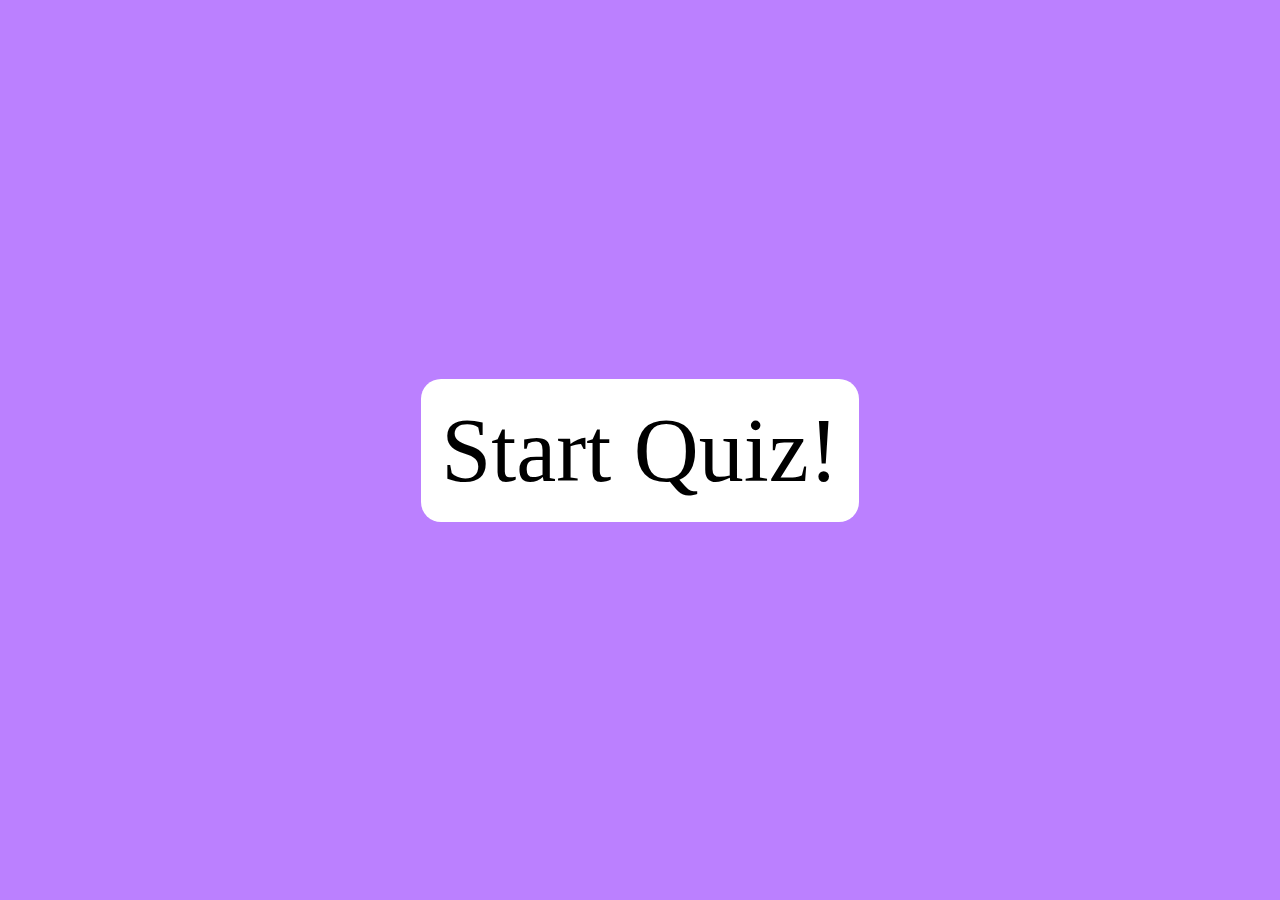
<file: 0 - START CODE/index.html>
<!DOCTYPE html>
<html lang="en">
  <head>
    <meta charset="UTF-8" />
    <title>Quiz</title>
    <link rel="stylesheet" href="style.css" />
    <script defer src="quiz.js"></script>
  </head>
  <body>
    <div id="start" style="display: none">Start Quiz!</div>

    <div id="quiz">
      <div id="question">QQQQQQQQ</div>

      <div id="choices">
        <div class="choice" id="A" >AAAA</div>
        <div class="choice" id="B" >BBBB</div>
        <div class="choice" id="C" >CCCC</div>
        <div class="choice" id="D" >DD</div>
      </div>

      
    </div>
    <div id="score" style="display: none"></div>
  </body>
</html>
</file>
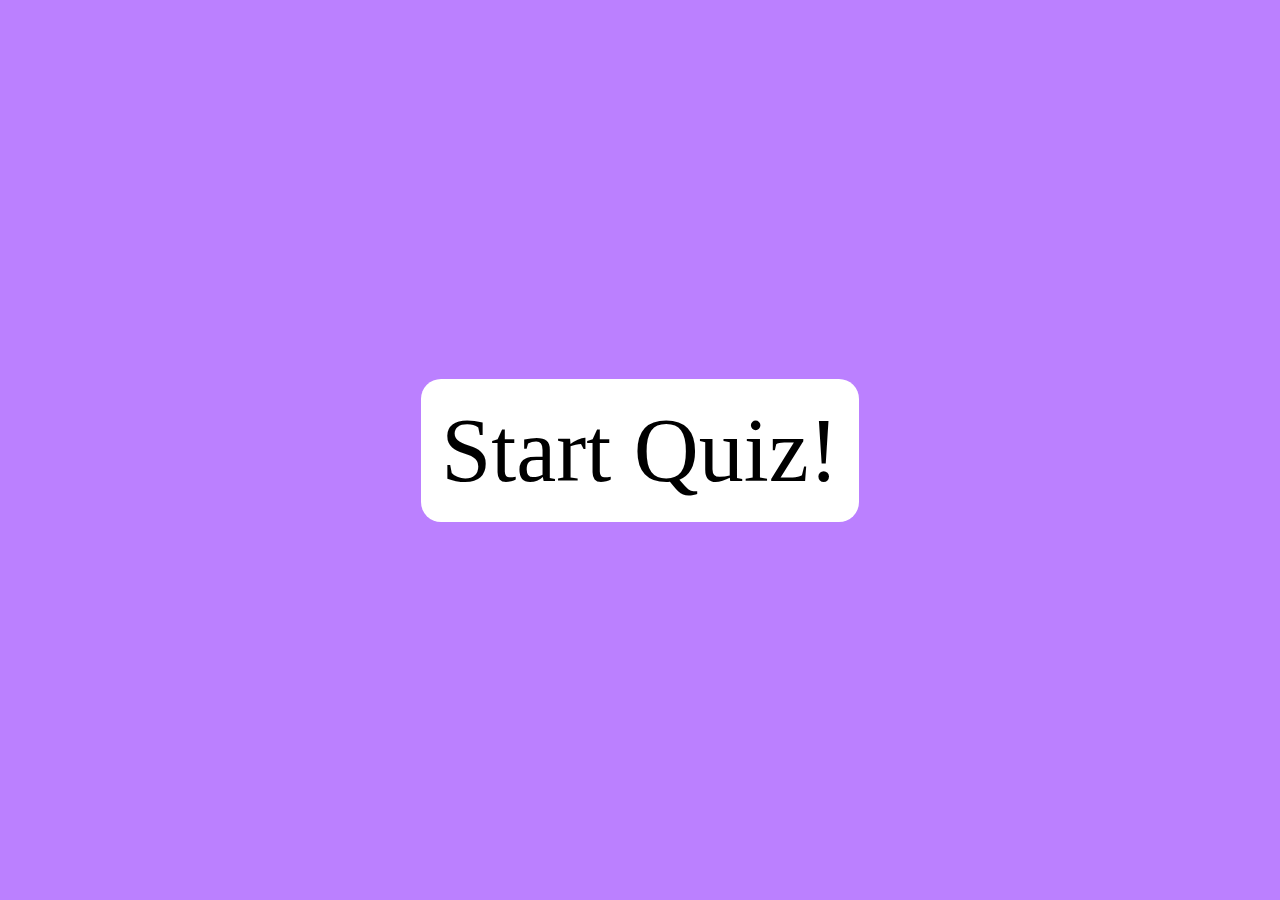
<file: 1 - Show hide functions/index.html>
<!DOCTYPE html>
<html lang="en">
  <head>
    <meta charset="UTF-8" />
    <title>Quiz</title>
    <link rel="stylesheet" href="style.css" />
    <script defer src="quiz.js"></script>
  </head>
  <body>
    <div id="start" style="display: none">Start Quiz!</div>

    <div id="quiz">
      <div id="question">QQQQQQQQ</div>

      <div id="choices">
        <div class="choice" id="A" onclick="checkAnswer('A')">AAAA</div>
        <div class="choice" id="B" onclick="checkAnswer('B')">BBBB</div>
        <div class="choice" id="C" onclick="checkAnswer('C')">CCCC</div>
        <div class="choice" id="D" onclick="checkAnswer('D')">DD</div>
      </div>
    </div>
    <div id="score" style="display: none"></div>
  </body>
</html>
</file>
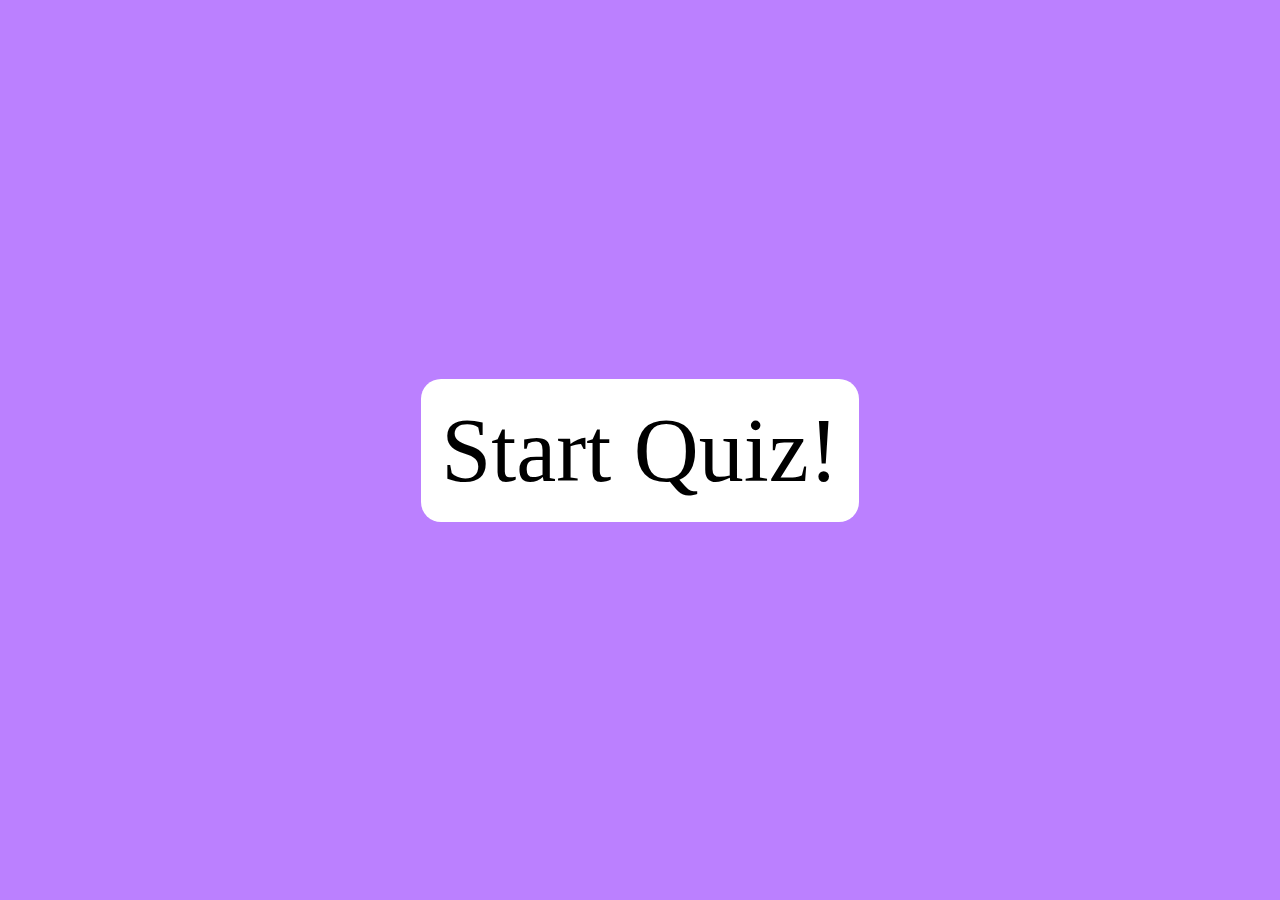
<file: 2 - The player view/index.html>
<!DOCTYPE html>
<html lang="en">
  <head>
    <meta charset="UTF-8" />
    <title>Quiz</title>
    <link rel="stylesheet" href="style.css" />
    <script defer src="quiz.js"></script>
  </head>
  <body>
    <div id="start">Start Quiz!</div>

    <div id="quiz" style="display: none">
      <p id="question"></p>
      <div id="choices">
        <div class="choice" id="A" onclick="onPlayerSubmit('A')">AAAA</div>
        <div class="choice" id="B" onclick="onPlayerSubmit('B')">BBBB</div>
        <div class="choice" id="C" onclick="onPlayerSubmit('C')">CCCC</div>
        <div class="choice" id="D" onclick="onPlayerSubmit('C')">DD</div>
      </div>
    </div>

    <div id="score" style="display: none"></div>
  </body>
</html>
</file>
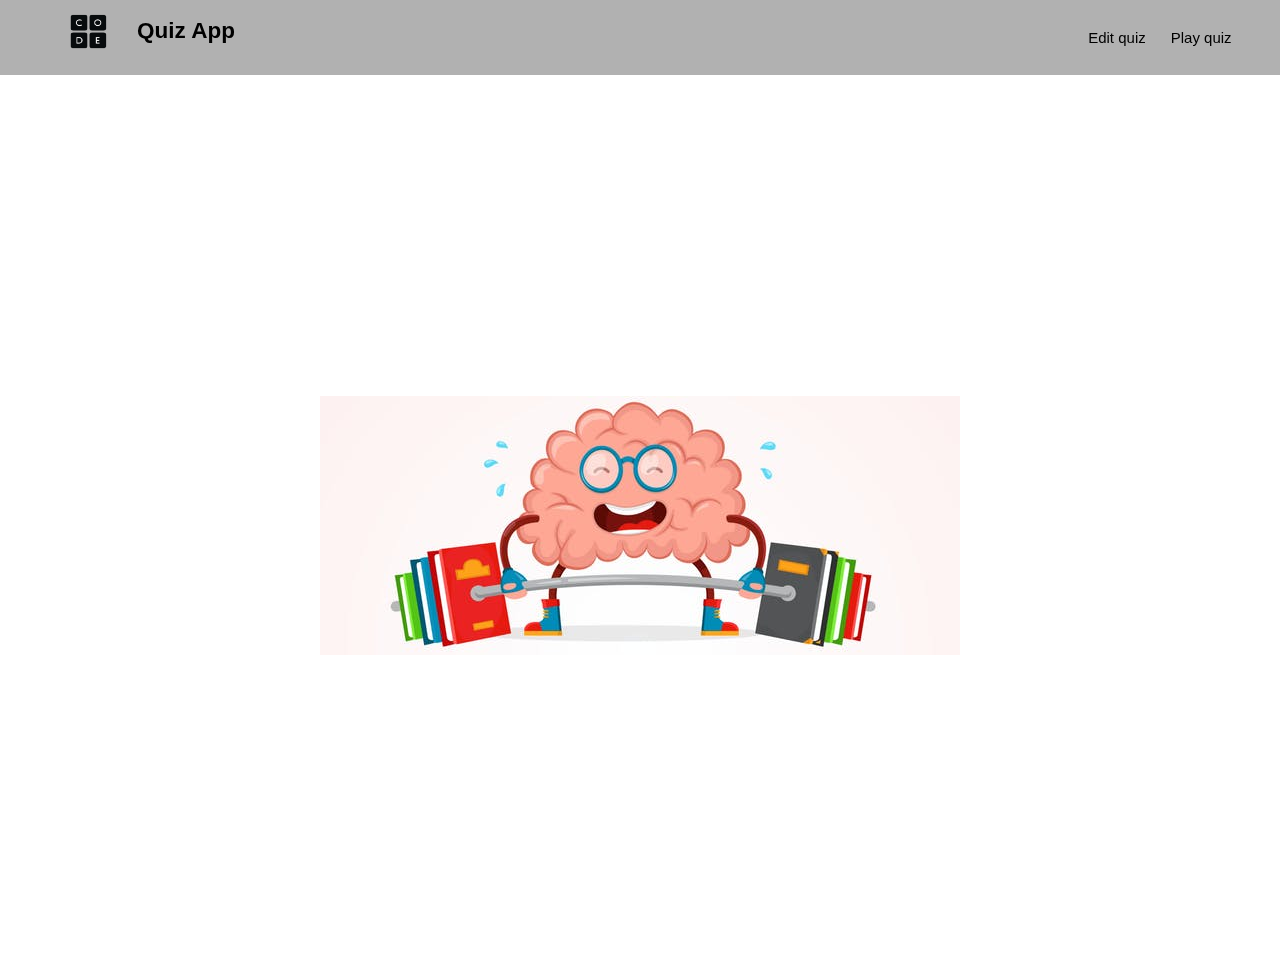
<file: 3 - Navigation and separate views/index.html>
<!DOCTYPE html>
<html lang="en">
  <head>
    <meta charset="UTF-8" />
    <title>Quiz</title>
    <link rel="stylesheet" href="css/style.css" />
  </head>
  <body>
    <nav>
      <ul>
        <a href="/index.html"><img src="img/logo.png" /></a>
        <h2>Quiz App</h2>
      </ul>
      <ul>
        <li><a href="views/edit/edit.html">Edit quiz</a></li>
        <li><a href="views/play/play.html">Play quiz</a></li>
      </ul>
    </nav>

    <div id="welcome">
      <img src="img/welcome.jpg" />
    </div>
  </body>
</html>
</file>
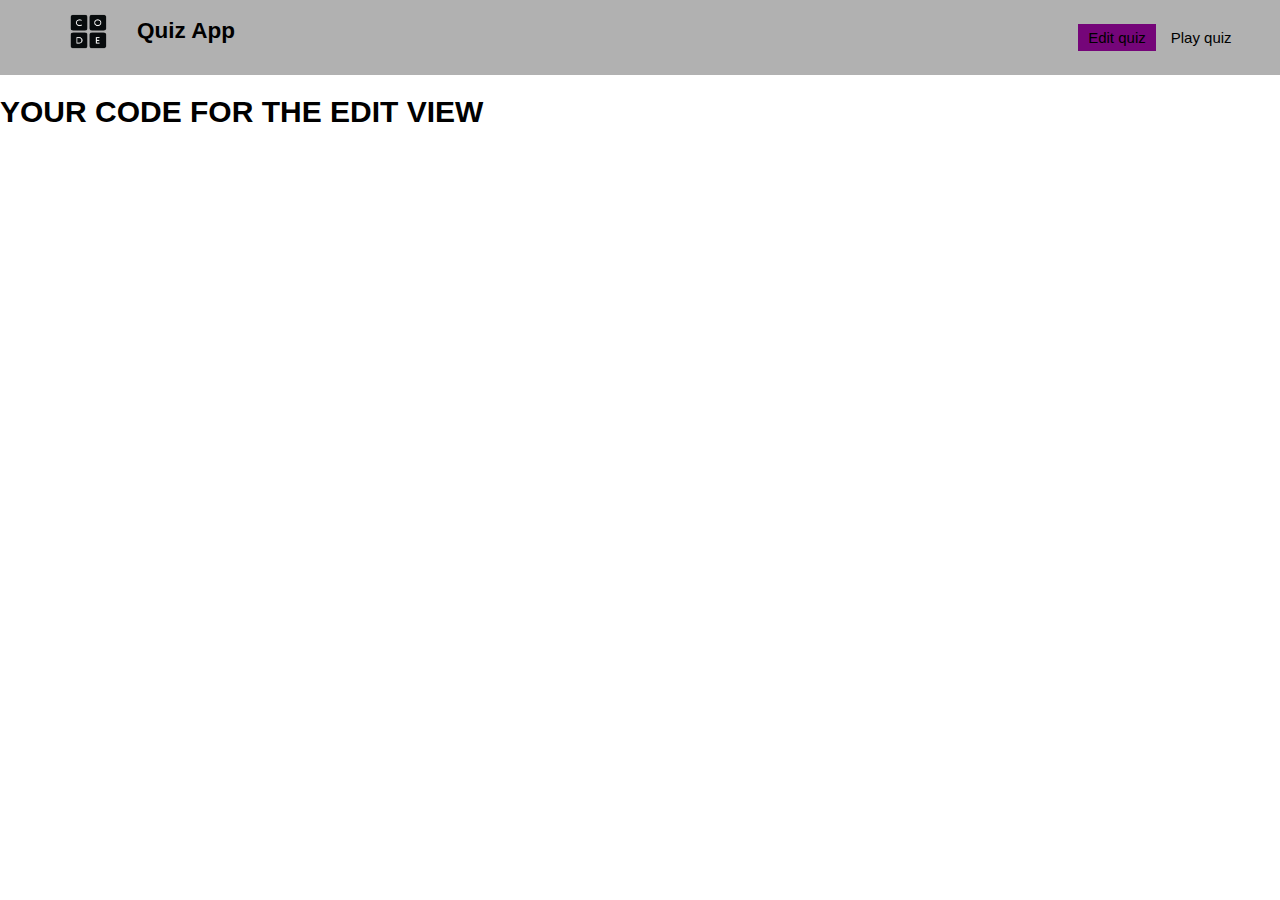
<file: 3 - Navigation and separate views/views/edit/edit.html>
<!DOCTYPE html>
<html lang="en">
  <head>
    <meta charset="UTF-8" />
    <title>Quiz</title>
    <link rel="stylesheet" href="../../css/style.css" />
    <script defer src="edit.js"></script>
  </head>
  <body>
    <nav>
      <ul>
        <a href="../../index.html"><img src="../../img/logo.png" /></a>
        <h2>Quiz App</h2>
      </ul>
      <ul>
        <li class="active"><a href="edit.html">Edit quiz</a></li>
        <li><a href="../play/play.html">Play quiz</a></li>
      </ul>
    </nav>
    <div id="edit-view">
      <h1>YOUR CODE FOR THE EDIT VIEW</h1>
    </div>
  </body>
</html>
</file>
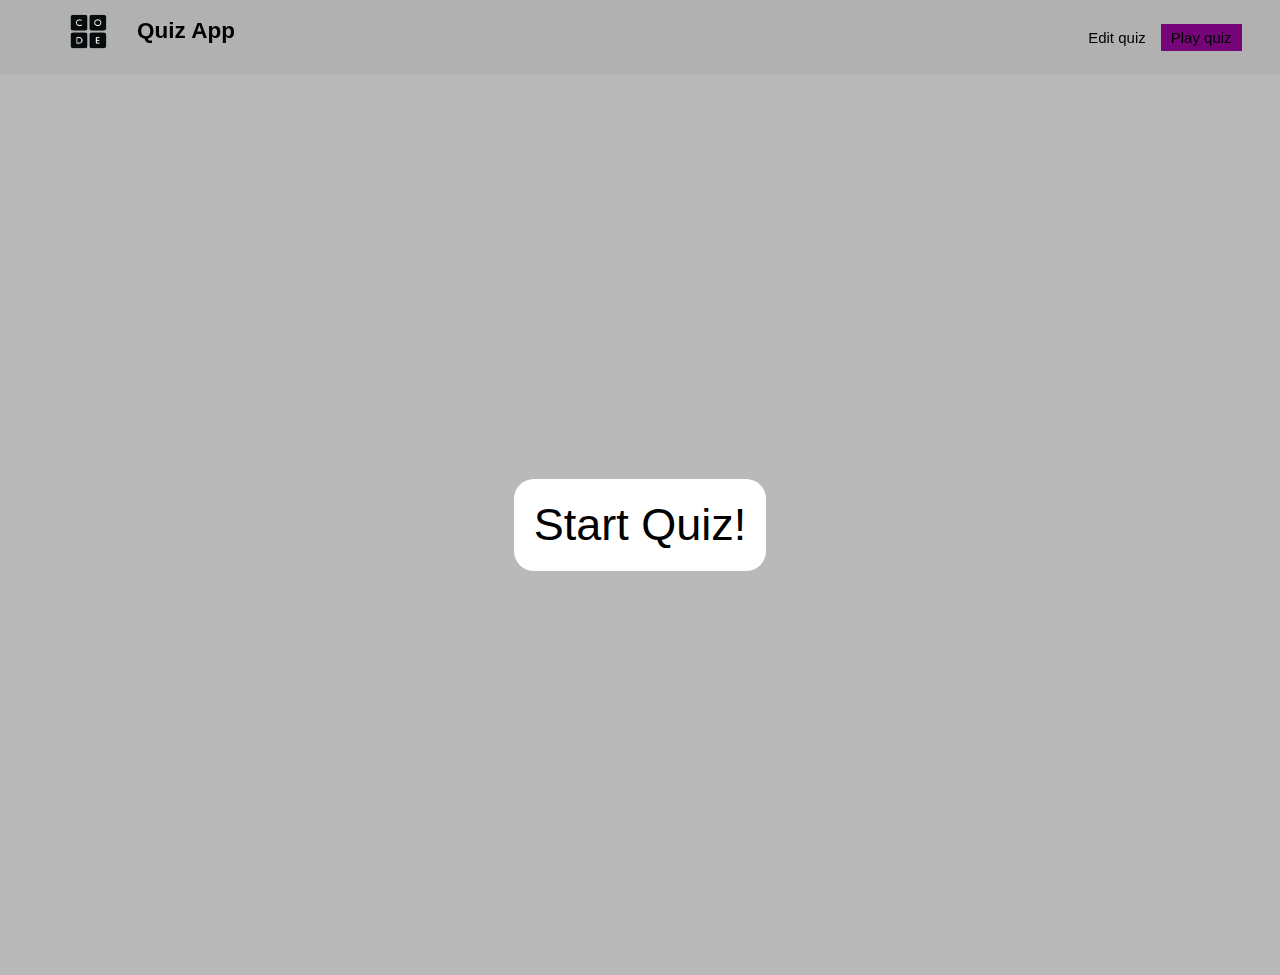
<file: 3 - Navigation and separate views/views/play/play.html>
<!DOCTYPE html>
<html lang="en">
  <head>
    <meta charset="UTF-8" />
    <title>Quiz</title>
    <link rel="stylesheet" href="../../css/style.css" />
    <script defer src="play.js"></script>
  </head>
  <body>
    <nav>
      <ul>
        <a href="../../index.html"><img src="../../img/logo.png" /></a>
        <h2>Quiz App</h2>
      </ul>
      <ul>
        <li><a href="../edit/edit.html">Edit quiz</a></li>
        <li class="active"><a href="play.html">Play quiz</a></li>
      </ul>
    </nav>
    <div id="play-view">
      <div id="start">Start Quiz!</div>

      <div id="quiz" style="display: none">
        <p id="question"></p>
        <div id="choices">
          <div class="choice" id="A" onclick="checkAnswer('A')">AAAA</div>
          <div class="choice" id="B" onclick="checkAnswer('B')">BBBB</div>
          <div class="choice" id="C" onclick="checkAnswer('C')">CCCC</div>
          <div class="choice" id="D" onclick="checkAnswer('C')">DD</div>
        </div>
      </div>
      <div id="score" style="display: none"></div>
    </div>
  </body>
</html>
</file>
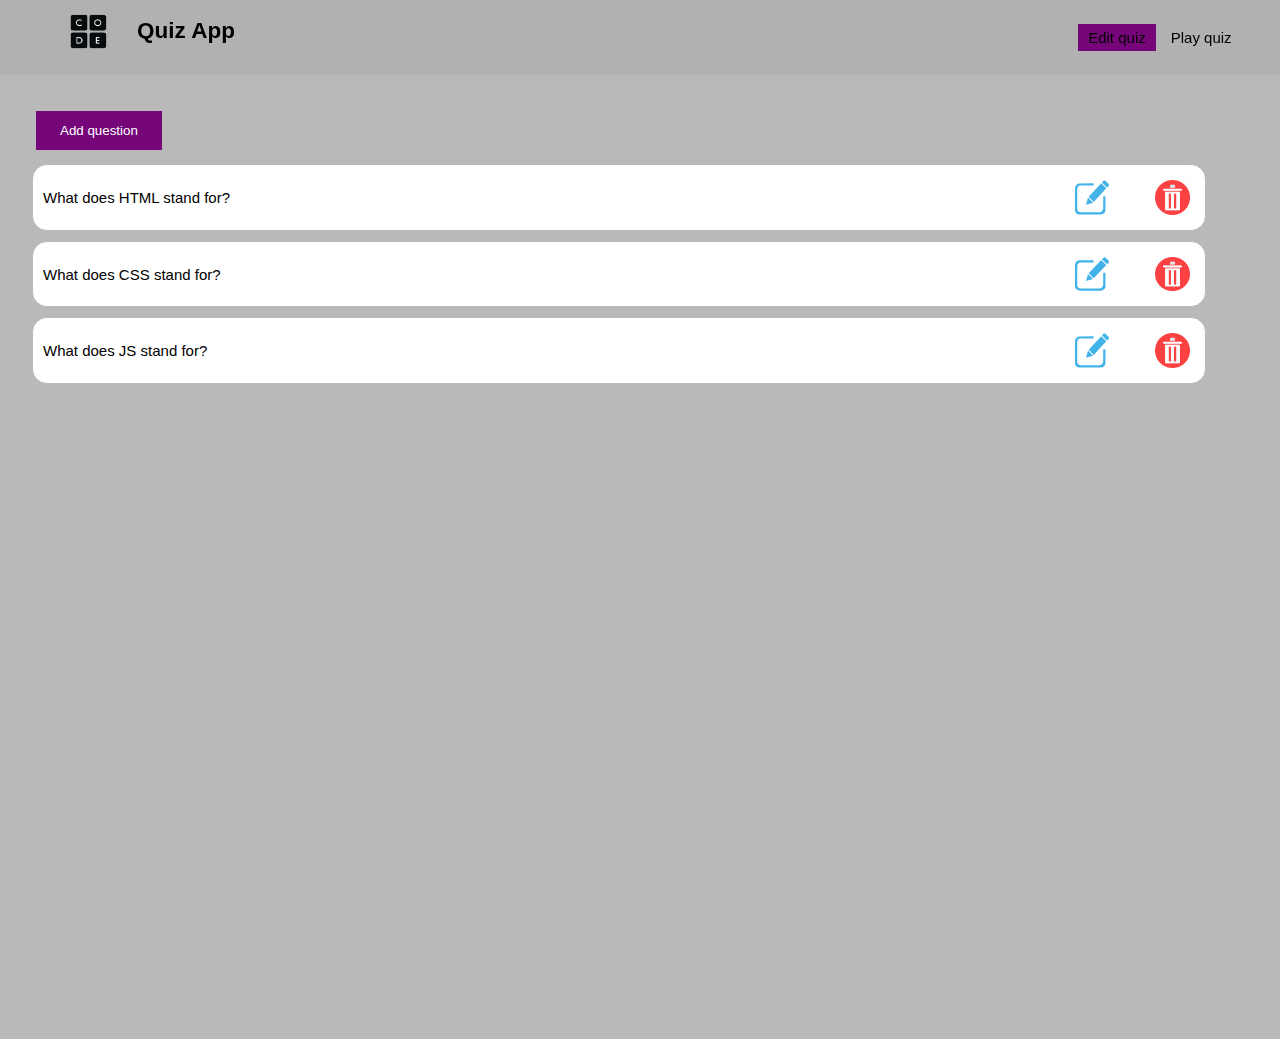
<file: 4 - The edition view/views/edit/edit.html>
<!DOCTYPE html>
<html lang="en">
  <head>
    <meta charset="UTF-8" />
    <title>Quiz</title>
    <link rel="stylesheet" href="../../css/style.css" />
    <script defer src="edit.js"></script>
  </head>
  <body>
    <nav>
      <ul>
        <a href="../../index.html"><img src="../../img/logo.png" /></a>
        <h2>Quiz App</h2>
      </ul>
      <ul>
        <li class="active"><a href="edit.html">Edit quiz</a></li>
        <li><a href="../play/play.html">Play quiz</a></li>
      </ul>
    </nav>

    <div id="questions-dialog" style="display: none">
      <dialog open>
        <header>Create new question</header>

        <section>
          <label>Title</label>
          <input id="title" type="text" placeholder="Question title" />

          <label>Answers</label>
          <input id="choiceA" type="text" placeholder="Answer A" />
          <input id="choiceB" type="text" placeholder="Answer B" />
          <input id="choiceC" type="text" placeholder="Answer C" />
          <input id="choiceD" type="text" placeholder="Answer D" />
        </section>

        <menu>
          <button onclick="onCancel()">Cancel</button>
          <button onclick="onCreate()">Create</button>
        </menu>
      </dialog>
    </div>

    <div id="edit-view">
      <div id="questions-view">
        <button onclick="onAddQuestion()">Add question</button>

        <div id="questions-container"></div>
      </div>
    </div>
  </body>
</html>
</file>
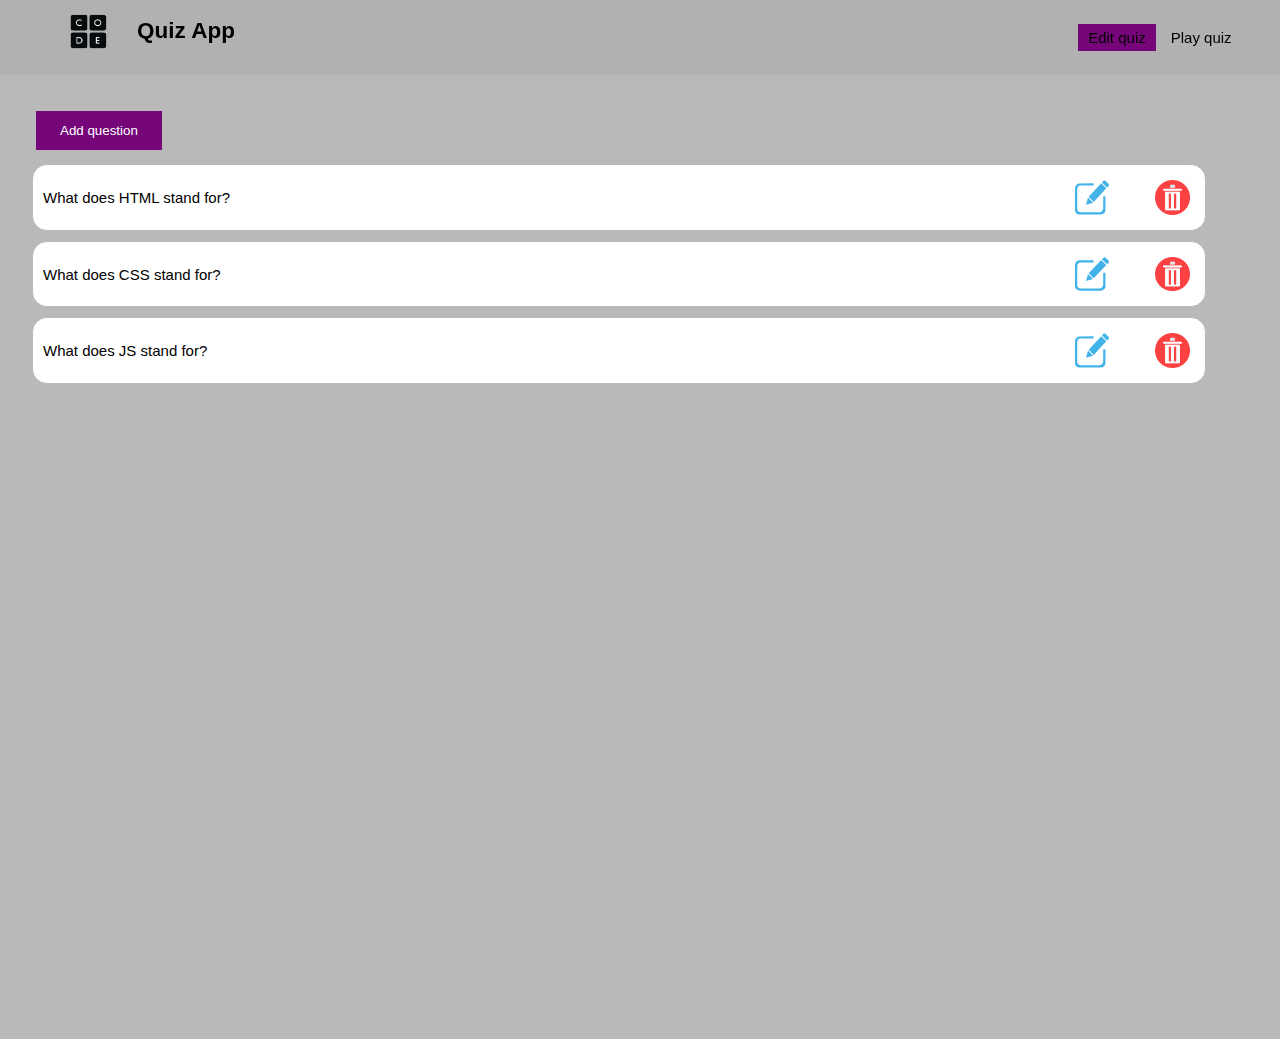
<file: X - BONUS - Add a progress bar/views/edit/edit.html>
<!DOCTYPE html>
<html lang="en">
  <head>
    <meta charset="UTF-8" />
    <title>Quiz</title>
    <link rel="stylesheet" href="../../css/style.css" />
    <script defer src="edit.js"></script>
  </head>
  <body>
    <nav>
      <ul>
        <a href="../../index.html"><img src="../../img/logo.png" /></a>
        <h2>Quiz App</h2>
      </ul>
      <ul>
        <li class="active"><a href="edit.html">Edit quiz</a></li>
        <li><a href="../play/play.html">Play quiz</a></li>
      </ul>
    </nav>

    <div id="questions-dialog" style="display: none">
      <dialog open>
        <header>Create new question</header>

        <section>
          <label>Title</label>
          <input id="title" type="text" placeholder="Question title" />

          <label>Answers</label>
          <input id="choiceA" type="text" placeholder="Answer A" />
          <input id="choiceB" type="text" placeholder="Answer B" />
          <input id="choiceC" type="text" placeholder="Answer C" />
          <input id="choiceD" type="text" placeholder="Answer D" />
        </section>

        <menu>
          <button onclick="onCancel()">Cancel</button>
          <button id="createEditButton" onclick="onCreate()">Create</button>
        </menu>
      </dialog>
    </div>

    <div id="questions-view">
      <button onclick="onAddQuestion()">Add question</button>

      <div id="questions-container"></div>
    </div>
  </body>
</html>
</file>
<file: 0 - START CODE/style.css>
body {
  padding: 0;
  margin: 0;
  display: flex;
  width: 100vw;
  height: 100vh;
  justify-content: center;
  align-items: center;
  background-color: rgb(187, 128, 255);
  font-size: 30px;
  font-family: calibri;
  box-sizing: border-box;
}

#start {
  background-color: white;
  border-radius: 20px;
  padding: 20px;
  font-size: 300%;
  cursor: pointer;
}

#quiz {
  width: 800px;
  max-width: 80%;
  background-color: white;
  border-radius: 20px;
  padding: 10px;
}

#question {
  display: flex;
  justify-content: center;
  align-items: center;
}

#choices {
  display: grid;
  grid-template-columns: repeat(2, auto);
  gap: 10px;
  margin: 20px 0;
  justify-content: center;
  align-items: center;
}

.choice {
  display: inline-block;
  width: 135px;
  text-align: center;
  border: 1px solid grey;
  border-radius: 5px;
  cursor: pointer;
  padding: 5px;
}
.choice:hover {
  border: 1px solid rgb(15, 15, 15);
}

#scoreContainer {
  display: flex;
  justify-content: center;
  align-items: center;
}
</file>
<file: 1 - Show hide functions/style.css>
body {
  padding: 0;
  margin: 0;
  display: flex;
  width: 100vw;
  height: 100vh;
  justify-content: center;
  align-items: center;
  background-color: rgb(187, 128, 255);
  font-size: 30px;
  font-family: calibri;
  box-sizing: border-box;
}

#start {
  background-color: white;
  border-radius: 20px;
  padding: 20px;
  font-size: 300%;
  cursor: pointer;
}

#quiz {
  width: 800px;
  max-width: 80%;
  background-color: white;
  border-radius: 20px;
  padding: 10px;
}

#question {
  display: flex;
  justify-content: center;
  align-items: center;
}

#choices {
  display: grid;
  grid-template-columns: repeat(2, auto);
  gap: 10px;
  margin: 20px 0;
  justify-content: center;
  align-items: center;
}

.choice {
  display: inline-block;
  width: 135px;
  text-align: center;
  border: 1px solid grey;
  border-radius: 5px;
  cursor: pointer;
  padding: 5px;
}
.choice:hover {
  border: 1px solid rgb(15, 15, 15);
}

#scoreContainer {
  display: flex;
  justify-content: center;
  align-items: center;
}
</file>
<file: 2 - The player view/style.css>
body {
  padding: 0;
  margin: 0;
  display: flex;
  width: 100vw;
  height: 100vh;
  justify-content: center;
  align-items: center;
  background-color: rgb(187, 128, 255);
  font-size: 30px;
  font-family: calibri;
  box-sizing: border-box;
}

#start {
  background-color: white;
  border-radius: 20px;
  padding: 20px;
  font-size: 300%;
  cursor: pointer;
}

#quiz {
  width: 800px;
  max-width: 80%;
  background-color: white;
  border-radius: 20px;
  padding: 10px;
}

#question {
  display: flex;
  justify-content: center;
  align-items: center;
}

#choices {
  display: grid;
  grid-template-columns: repeat(2, auto);
  gap: 10px;
  margin: 20px 0;
  justify-content: center;
  align-items: center;
}

.choice {
  display: inline-block;
  width: 135px;
  text-align: center;
  border: 1px solid grey;
  border-radius: 5px;
  cursor: pointer;
  padding: 5px;
}
.choice:hover {
  border: 1px solid rgb(15, 15, 15);
}

#score {
  display: flex;
  justify-content: center;
  align-items: center;
}
</file>
<file: 3 - Navigation and separate views/css/style.css>
:root {
  --main-color: #750579;
  --main-color-light: rgb(185, 185, 185);
  --grey-color: #b6b6b6;
}

/* --------------- COMMON STYLE   ------------------------------------   */

body {
  padding: 0;
  margin: 0;
  font-size: 15px;
  font-family: sans-serif;
  box-sizing: border-box;
}

button {
  margin: 0.25rem;
  padding: 0.75rem 1.5rem;
  font-family: inherit;
  background-color: var(--main-color);
  border: 0px;
  color: white;
  cursor: pointer;
}

button:hover,
button:active {
  background-color: var(--grey-color);
}

.button {
  display: inline-block;
  text-align: center;
  background-color: white;
  border: 1px solid grey;
  border-radius: 5px;
  cursor: pointer;
  padding: 10px;
}
.button:hover {
  border: 1px solid rgb(15, 15, 15);
  background-color: rgb(233, 233, 233);
}

/* --------------- WELCOME VIEW    --------------------- ---------------   */

#welcome {
  display: flex;
  justify-content: center;
  align-items: center;
  width: 100vw;
  height: 100vh;
}
/* --------------- PLAY VIEW    --------------------- ---------------   */

#play-view {
  background-color: var(--main-color-light);

  display: flex;
  justify-content: center;
  align-items: center;
  width: 100vw;
  height: 100vh;
}

#start {
  background-color: white;
  border-radius: 20px;
  padding: 20px;
  font-size: 300%;
  cursor: pointer;
}

#quiz {
  width: 50%;
  max-width: 80%;
  background-color: white;
  border-radius: 20px;
  padding: 10px;
}

#score {
  display: flex;
  justify-content: center;
  align-items: center;
}

#question {
  display: flex;
  justify-content: center;
  align-items: center;
}

#choices {
  display: grid;
  grid-template-columns: repeat(2, auto);
  gap: 10px;
  margin: 20px 0;
  justify-content: center;
  align-items: center;
}

/* --------------- EDIT VIEW STYLE   ---------------   */
#questions-view {
  background-color: var(--main-color-light);
  padding: 2rem;
  width: 100vw;
  height: 100vh;
}

#edit-buttons {
  display: flex;
  justify-content: flex-end;
}

.card {
  display: flex;
  justify-content: space-between;
  align-items: center;
  width: 90%;
  margin: 10px 0;
  padding: 10px;

  border: 1px solid var(--main-color-light);
  background-color: white;
  border-radius: 15px;
}

.question-info {
  width: 60%;
  display: flex;
  flex-direction: column;
}

.actions {
  width: 10%;
  display: flex;
  justify-content: space-between;
  padding: 5px;
  cursor: pointer;
}
.actions img {
  width: 30%;
}

/* ----------------------------- DIALOG   --------------------------   */

#questions-dialog {
  position: fixed;
  top: 0;
  left: 0;
  height: 100vh;
  width: 100%;
  background-color: rgba(0, 0, 0, 0.75);
  z-index: 10;
}

dialog {
  position: fixed;
  top: 10vh;
  left: 20%;
  width: 60%;
  z-index: 100;
  border-radius: 12px;
  border: none;
  box-shadow: 0 2px 8px rgba(0, 0, 0, 0.26);
  padding: 0;
  margin: 0;
  overflow: hidden;
}

dialog header {
  background-color: var(--main-color);
  color: white;
  font-size: 1.25rem;
  width: 100%;
  padding: 1rem;
}

dialog section {
  padding: 1rem;
}

dialog menu {
  padding: 1rem;
  display: flex;
  justify-content: flex-end;
  margin: 0;
}

dialog label {
  font-weight: bold;
  display: block;
  margin-top: 1rem;
  margin-bottom: 0.5rem;
}

input {
  display: block;
  width: 100%;
  border: 1px solid #ccc;
  font-size: 1.1rem;
  margin-top: 0.5rem;
  margin-bottom: 0.5rem;
}

input:focus {
  background-color: #f0e6fd;
  outline: none;
  border-color: var(--main-color-light);
}

/* ----------------------------- MENU (THX GROUP 8 !)   --------------------------   */

nav {
  display: flex;
  justify-content: space-between;
  align-items: center;
  background-color: rgba(128, 128, 128, 0.61);
  position: sticky;
  top: 0;
}

ul img {
  margin-left: 30px;
}

ul > h2 {
  margin-left: 30px;
}

nav img {
  width: 37px;
  height: 37px;
  cursor: pointer;
}

ul {
  display: flex;
  margin-top: 1%;
  margin-right: 3%;
  margin-bottom: 1%;
}

ul li {
  list-style: none;
  padding: 5px 10px;
  margin-left: 5px;
  cursor: pointer;
}

ul li a {
  text-decoration: none;
  color: rgb(0, 0, 0);
}
ul li:hover {
  background-color: var(--main-color-light);
  border: none;
}

.active {
  background-color: var(--main-color);
  color: white;
}

ul h2 {
  margin-top: 5px;
}
</file>
<file: 4 - The edition view/css/style.css>
:root {
  --main-color: #750579;
  --main-color-light: rgb(185, 185, 185);
  --grey-color: #b6b6b6;
}

/* --------------- COMMON STYLE   ------------------------------------   */

body {
  padding: 0;
  margin: 0;
  font-size: 15px;
  font-family: sans-serif;
  box-sizing: border-box;
}

button {
  margin: 0.25rem;
  padding: 0.75rem 1.5rem;
  font-family: inherit;
  background-color: var(--main-color);
  border: 0px;
  color: white;
  cursor: pointer;
}

button:hover,
button:active {
  background-color: var(--grey-color);
}

.button {
  display: inline-block;
  text-align: center;
  background-color: white;
  border: 1px solid grey;
  border-radius: 5px;
  cursor: pointer;
  padding: 10px;
}
.button:hover {
  border: 1px solid rgb(15, 15, 15);
  background-color: rgb(233, 233, 233);
}

/* --------------- WELCOME VIEW    --------------------- ---------------   */

#welcome {
  display: flex;
  justify-content: center;
  align-items: center;
  width: 100vw;
  height: 100vh;
}
/* --------------- PLAY VIEW    --------------------- ---------------   */

#play-view {
  background-color: var(--main-color-light);

  display: flex;
  justify-content: center;
  align-items: center;
  width: 100vw;
  height: 100vh;
}

#start {
  background-color: white;
  border-radius: 20px;
  padding: 20px;
  font-size: 300%;
  cursor: pointer;
}

#quiz {
  width: 50%;
  max-width: 80%;
  background-color: white;
  border-radius: 20px;
  padding: 10px;
}

#score {
  display: flex;
  justify-content: center;
  align-items: center;
}

#question {
  display: flex;
  justify-content: center;
  align-items: center;
}

#choices {
  display: grid;
  grid-template-columns: repeat(2, auto);
  gap: 10px;
  margin: 20px 0;
  justify-content: center;
  align-items: center;
}

/* --------------- EDIT VIEW STYLE   ---------------   */
#questions-view {
  background-color: var(--main-color-light);
  padding: 2rem;
  width: 100vw;
  height: 100vh;
}

#edit-buttons {
  display: flex;
  justify-content: flex-end;
}

.card {
  display: flex;
  justify-content: space-between;
  align-items: center;
  width: 90%;
  margin: 10px 0;
  padding: 10px;

  border: 1px solid var(--main-color-light);
  background-color: white;
  border-radius: 15px;
}

.question-info {
  width: 60%;
  display: flex;
  flex-direction: column;
}

.actions {
  width: 10%;
  display: flex;
  justify-content: space-between;
  padding: 5px;
  cursor: pointer;
}
.actions img {
  width: 30%;
}

/* ----------------------------- DIALOG   --------------------------   */

#questions-dialog {
  position: fixed;
  top: 0;
  left: 0;
  height: 100vh;
  width: 100%;
  background-color: rgba(0, 0, 0, 0.75);
  z-index: 10;
}

dialog {
  position: fixed;
  top: 10vh;
  left: 20%;
  width: 60%;
  z-index: 100;
  border-radius: 12px;
  border: none;
  box-shadow: 0 2px 8px rgba(0, 0, 0, 0.26);
  padding: 0;
  margin: 0;
  overflow: hidden;
}

dialog header {
  background-color: var(--main-color);
  color: white;
  font-size: 1.25rem;
  width: 100%;
  padding: 1rem;
}

dialog section {
  padding: 1rem;
}

dialog menu {
  padding: 1rem;
  display: flex;
  justify-content: flex-end;
  margin: 0;
}

dialog label {
  font-weight: bold;
  display: block;
  margin-top: 1rem;
  margin-bottom: 0.5rem;
}

input {
  display: block;
  width: 100%;
  border: 1px solid #ccc;
  font-size: 1.1rem;
  margin-top: 0.5rem;
  margin-bottom: 0.5rem;
}

input:focus {
  background-color: #f0e6fd;
  outline: none;
  border-color: var(--main-color-light);
}

/* ----------------------------- MENU (THX GROUP 8 !)   --------------------------   */

nav {
  display: flex;
  justify-content: space-between;
  align-items: center;
  background-color: rgba(128, 128, 128, 0.61);
  position: sticky;
  top: 0;
}

ul img {
  margin-left: 30px;
}

ul > h2 {
  margin-left: 30px;
}

nav img {
  width: 37px;
  height: 37px;
  cursor: pointer;
}

ul {
  display: flex;
  margin-top: 1%;
  margin-right: 3%;
  margin-bottom: 1%;
}

ul li {
  list-style: none;
  padding: 5px 10px;
  margin-left: 5px;
  cursor: pointer;
}

ul li a {
  text-decoration: none;
  color: rgb(0, 0, 0);
}
ul li:hover {
  background-color: var(--main-color-light);
  border: none;
}

.active {
  background-color: var(--main-color);
  color: white;
}

ul h2 {
  margin-top: 5px;
}
</file>
<file: X - BONUS - Add a progress bar/css/style.css>
:root {
  --main-color: #750579;
  --main-color-light: rgb(185, 185, 185);
  --grey-color: #b6b6b6;
}

/* --------------- COMMON STYLE   ------------------------------------   */

body {
  padding: 0;
  margin: 0;
  font-size: 15px;
  font-family: sans-serif;
  box-sizing: border-box;
}

button {
  margin: 0.25rem;
  padding: 0.75rem 1.5rem;
  font-family: inherit;
  background-color: var(--main-color);
  border: 0px;
  color: white;
  cursor: pointer;
}

button:hover,
button:active {
  background-color: var(--grey-color);
}

.button {
  display: inline-block;
  text-align: center;
  background-color: white;
  border: 1px solid grey;
  border-radius: 5px;
  cursor: pointer;
  padding: 10px;
}
.button:hover {
  border: 1px solid rgb(15, 15, 15);
  background-color: rgb(233, 233, 233);
}

/* --------------- WELCOME VIEW    --------------------- ---------------   */

#welcome {
  display: flex;
  justify-content: center;
  align-items: center;
  width: 100vw;
  height: 100vh;
}
/* --------------- PLAY VIEW    --------------------- ---------------   */

#play-view {
  background-color: var(--main-color-light);

  display: flex;
  justify-content: center;
  align-items: center;
  width: 100vw;
  height: 100vh;
}

#start {
  background-color: white;
  border-radius: 20px;
  padding: 20px;
  font-size: 300%;
  cursor: pointer;
}

#quiz {
  width: 50%;
  max-width: 80%;
  background-color: white;
  border-radius: 20px;
  padding: 10px;
}

#score {
  display: flex;
  justify-content: center;
  align-items: center;
}

#question {
  display: flex;
  justify-content: center;
  align-items: center;
}

#choices {
  display: grid;
  grid-template-columns: repeat(2, auto);
  gap: 10px;
  margin: 20px 0;
  justify-content: center;
  align-items: center;
}

/* --------------- EDIT VIEW STYLE   ---------------   */
#questions-view {
  background-color: var(--main-color-light);
  padding: 2rem;
  width: 100vw;
  height: 100vh;
}

#edit-buttons {
  display: flex;
  justify-content: flex-end;
}

.card {
  display: flex;
  justify-content: space-between;
  align-items: center;
  width: 90%;
  margin: 10px 0;
  padding: 10px;

  border: 1px solid var(--main-color-light);
  background-color: white;
  border-radius: 15px;
}

.question-info {
  width: 60%;
  display: flex;
  flex-direction: column;
}

.actions {
  width: 10%;
  display: flex;
  justify-content: space-between;
  padding: 5px;
  cursor: pointer;
}
.actions img {
  width: 30%;
}

/* ----------------------------- DIALOG   --------------------------   */

#questions-dialog {
  position: fixed;
  top: 0;
  left: 0;
  height: 100vh;
  width: 100%;
  background-color: rgba(0, 0, 0, 0.75);
  z-index: 10;
}

dialog {
  position: fixed;
  top: 10vh;
  left: 20%;
  width: 60%;
  z-index: 100;
  border-radius: 12px;
  border: none;
  box-shadow: 0 2px 8px rgba(0, 0, 0, 0.26);
  padding: 0;
  margin: 0;
  overflow: hidden;
}

dialog header {
  background-color: var(--main-color);
  color: white;
  font-size: 1.25rem;
  width: 100%;
  padding: 1rem;
}

dialog section {
  padding: 1rem;
}

dialog menu {
  padding: 1rem;
  display: flex;
  justify-content: flex-end;
  margin: 0;
}

dialog label {
  font-weight: bold;
  display: block;
  margin-top: 1rem;
  margin-bottom: 0.5rem;
}

input {
  display: block;
  width: 100%;
  border: 1px solid #ccc;
  font-size: 1.1rem;
  margin-top: 0.5rem;
  margin-bottom: 0.5rem;
}

input:focus {
  background-color: #f0e6fd;
  outline: none;
  border-color: var(--main-color-light);
}

/* ----------------------------- MENU (THX GROUP 8 !)   --------------------------   */

nav {
  display: flex;
  justify-content: space-between;
  align-items: center;
  background-color: rgba(128, 128, 128, 0.61);
  position: sticky;
  top: 0;
}

ul img {
  margin-left: 30px;
}

ul > h2 {
  margin-left: 30px;
}

nav img {
  width: 37px;
  height: 37px;
  cursor: pointer;
}

ul {
  display: flex;
  margin-top: 1%;
  margin-right: 3%;
  margin-bottom: 1%;
}

ul li {
  list-style: none;
  padding: 5px 10px;
  margin-left: 5px;
  cursor: pointer;
}

ul li a {
  text-decoration: none;
  color: rgb(0, 0, 0);
}
ul li:hover {
  background-color: var(--main-color-light);
  border: none;
}

.active {
  background-color: var(--main-color);
  color: white;
}

ul h2 {
  margin-top: 5px;
}

/* --------------- PROGRESS BAR STYLE   ---------------   */
#progress-bar{
  margin-left: 15%;
  width: 70%;
  height: 30px;
  border: 1px solid black;
  
}
#progress{
  width: 0%;
  height: 100%;
  background: green;
}
</file>
